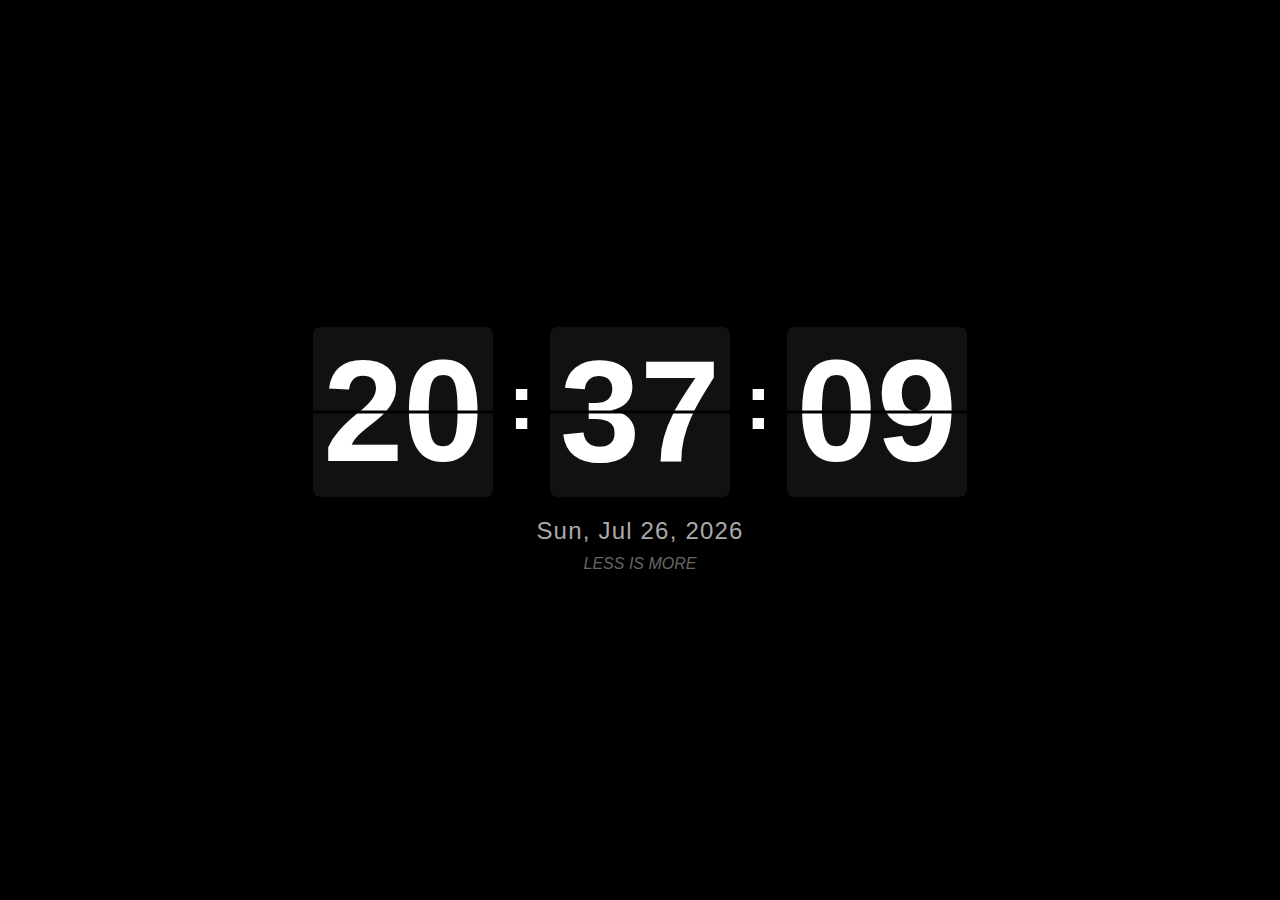
<file: new project/index.html>
<!DOCTYPE html>
<html lang="en">
  <head>
    <meta charset="UTF-8" />
    <meta name="viewport" content="width=device-width, initial-scale=1.0" />
    <title>Minimal Flip Clock</title>
    <link rel="stylesheet" href="styles.css" />
  </head>
  <body>
    <div class="clock">
      <div class="time">
        <!-- Hour -->
        <div class="digit-container">
          <div class="digit" id="hours">00</div>
        </div>
        <span>:</span>
        <!-- Minute -->
        <div class="digit-container">
          <div class="digit" id="minutes">00</div>
        </div>
        <span>:</span>
        <!-- Second -->
        <div class="digit-container">
          <div class="digit" id="seconds">00</div>
        </div>
      </div>
      <!-- Date -->
      <div class="date" id="date">19-Jan-2025 Sun</div>
      <!-- Quote -->
      <div class="quote">LESS IS MORE</div>
    </div>

    <script src="script.js"></script>
  </body>
</html>
</file>
<file: new project/styles.css>
body {
  background: #000; /* Black background */
  color: #fff;
  display: flex;
  justify-content: center;
  align-items: center;
  height: 100vh;
  margin: 0;
  font-family: "Helvetica Neue", Arial, sans-serif;
}

.clock {
  text-align: center;
}

.time {
  display: flex;
  gap: 15px; /* Space between digits */
  font-size: 4rem;
  font-weight: bold;
}

.digit-container {
  position: relative;
  width: 180px;
  height: 170px;
  display: flex;
  justify-content: center;
  align-items: center;
  background: #111; /* Slightly lighter black for digits */
  border-radius: 8px; /* Rounded edges */
  box-shadow: 0 5px 15px rgba(0, 0, 0, 0.7); /* Depth effect */
  overflow: hidden; /* Ensure the dividing line stays inside the container */
}

/* Add the dividing black line in the middle */
.digit-container::after {
  content: '';
  position: absolute;
  width: 100%;
  height: 3px; /* Thickness of the line */
  background: #000; /* Black line */
  top: 50%; /* Place the line in the middle */
  transform: translateY(-50%); /* Center it exactly */
  z-index: 2; /* Ensure it's above the digit */
}

.digit {
  font-size: 9rem; /* Large font for numbers */
  font-weight: bold;
  color: #fff; /* White numbers */
  z-index: 1; /* Ensure the number is below the line */
}

span {
  font-size: 5rem; /* Larger colons */
  color: #fff;
  line-height: 150px; /* Vertically center align */
}

.date {
  margin-top: 20px;
  font-size: 1.5rem;
  color: #aaa; /* Light gray for date */
  letter-spacing: 0.05em;
}

.quote {
  margin-top: 10px;
  font-size: 1rem;
  color: #666; /* Subtle gray for the quote */
  font-style: italic;
}

/* Responsive Design */
@media (max-width: 768px) {
  .time {
    gap: 10px; /* Reduce space between digits */
  }

  .digit-container {
    width: 80px; /* Smaller containers */
    height: 100px; /* Adjust height */
  }

  .digit {
    font-size: 3.5rem; /* Reduce font size for numbers */
  }

  span {
    font-size: 3.5rem; /* Smaller colons */
    line-height: 100px; /* Adjust line height */
  }

  .date {
    font-size: 1.2rem; /* Smaller date font */
  }

  .quote {
    font-size: 0.9rem; /* Smaller quote font */
  }
}

@media (max-width: 480px) {
  .time {
    gap: 8px; /* Further reduce space between digits */
  }

  .digit-container {
    width: 60px; /* Even smaller containers */
    height: 80px; /* Adjust height */
  }

  .digit {
    font-size: 2.5rem; /* Reduce font size for smaller screens */
  }

  span {
    font-size: 2.5rem; /* Smaller colons */
    line-height: 80px; /* Adjust line height */
  }

  .date {
    font-size: 1rem; /* Smaller date font */
  }

  .quote {
    font-size: 0.8rem; /* Smaller quote font */
  }
}
</file>
